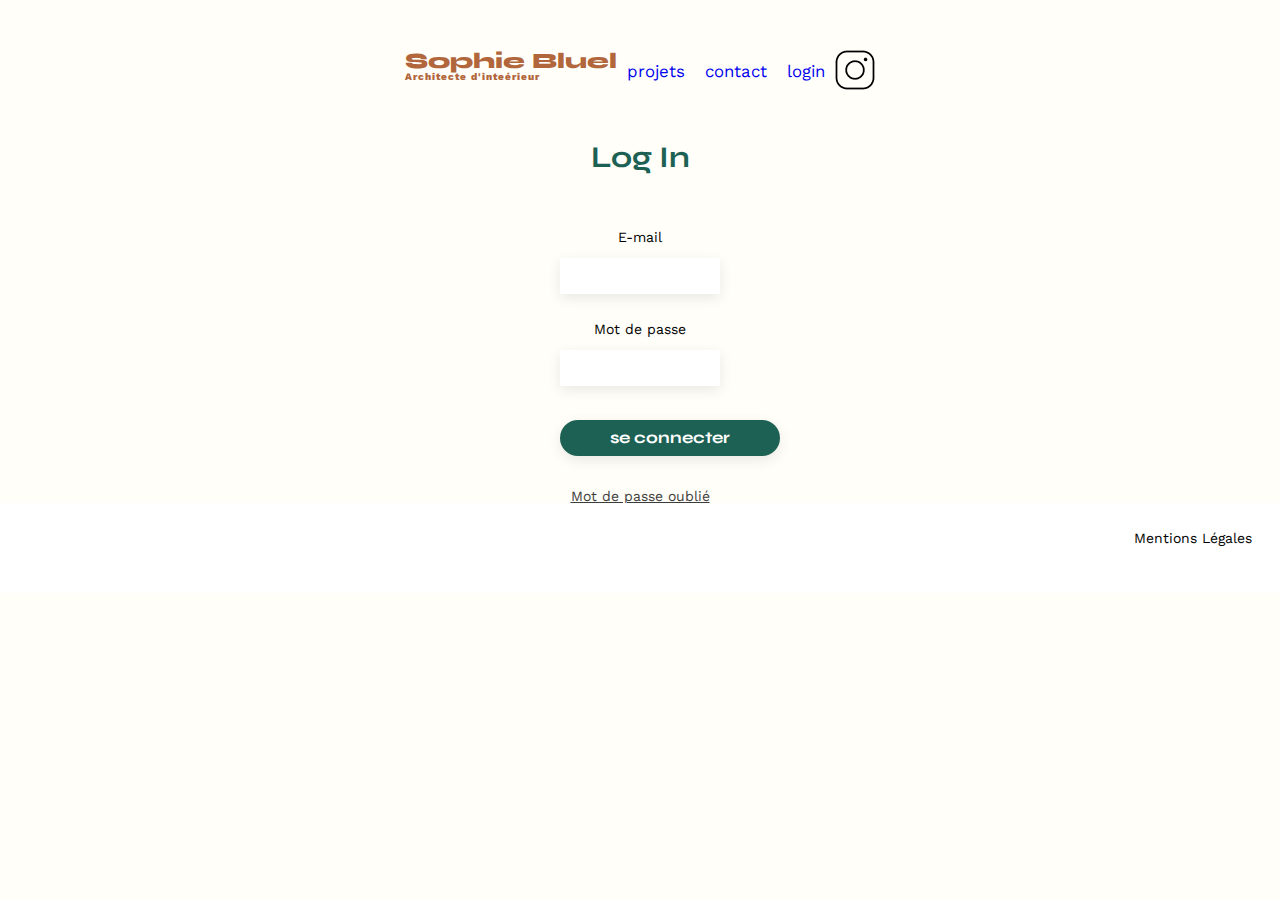
<file: FrontEnd/login.html>
<!DOCTYPE html>
<html lang="fr">
<head>
	<meta charset="UTF-8">
	<title>Sophie Bluel - Architecte d'intérieur</title>
	<meta name="viewport" content="width=device-width, initial-scale=1.0">
	<link rel="preconnect" href="https://fonts.googleapis.com">
	<link rel="preconnect" href="https://fonts.gstatic.com" crossorigin>
	<link href="https://fonts.googleapis.com/css2?family=Syne:wght@700;800&family=Work+Sans&display=swap" rel="stylesheet">
	<meta name="description" content="">
	<link rel="stylesheet" href="./assets/style.css">
	
</head>
<body>
    
<header>
	<h1>Sophie Bluel <span>Architecte d'inteérieur</span></h1>
	<nav>
		<ul>
			<li>
				<a href=index.html>projets</a>
			</li>
			<li>
				<a href="#"">contact</a>
			</li>
			<li>
				<a href=login.html>login</a>
			</li>
			<li><img src="./assets/icons/instagram.png" alt="Instagram"></li>
		</ul>
	</nav>
</header>
<main >
    <section id="login">
        <h2 >Log In</h1>
        <form id="formLogin" action="#" method="post">
            <label for="email">E-mail</label>
            <input type="email" id="email">
            <label for="password">Mot de passe</label>
            <input type="password" id="password">
            <input type="submit"  value="se connecter" id="connexion">        
        </form>
        <a href="#">Mot de passe oublié</a>
       
    </section>
</main>
<footer>
	<nav>
		<ul>
			<li>Mentions Légales</li>
		</ul>
	</nav>
</footer>
<script src="login.js"></script>

</body>
</html>
</file>
<file: FrontEnd/assets/style.css>
/* http://meyerweb.com/eric/tools/css/reset/
   v2.0 | 20110126
   License: none (public domain)
*/

html, body, div, span, applet, object, iframe,
h1, h2, h3, h4, h5, h6, p, blockquote, pre,
a, abbr, acronym, address, big, cite, code,
del, dfn, em, img, ins, kbd, q, s, samp,
small, strike, strong, sub, sup, tt, var,
b, u, i, center,
dl, dt, dd, ol, ul, li,
fieldset, form, label, legend,
table, caption, tbody, tfoot, thead, tr, th, td,
article, aside, canvas, details, embed,
figure, figcaption, footer, header, hgroup,
menu, nav, output, ruby, section, summary,
time, mark, audio, video {
	margin: 0;
	padding: 0;
	border: 0;
	font-size: 100%;
	font: inherit;
	vertical-align: baseline;
}
/* HTML5 display-role reset for older browsers */
article, aside, details, figcaption, figure,
footer, header, hgroup, menu, nav, section {
	display: block;
}
body {
	line-height: 1;
	
}
ol, ul {
	list-style: none;
}
blockquote, q {
	quotes: none;
}
blockquote:before, blockquote:after,
q:before, q:after {
	content: '';
	content: none;
}
table {
	border-collapse: collapse;
	border-spacing: 0;
}
#container{
	max-width: 1140px;

}
body {
	display:flex;

	align-items:center;
	flex-direction:column;
	font-family: 'Work Sans' ;
	font-size: 14px;
	background:  #FFFEF8;

}

header {
	display: flex;
	justify-content: space-between;
	margin: 50px 0px;
}
section {
	margin: 50px 0
}

h1{
	display: flex;
	flex-direction: column;
	font-family: 'Syne';
	font-size: 22px;
	font-weight: 800;
	color: #B1663C
}

h1 > span {
	font-family: 'Work Sans';
	font-size:10px;
	letter-spacing: 0.1em;
;
}

h2{
	font-family: 'Syne';
	font-weight: 700;
	font-size: 30px;
	color: #1D6154
}
nav ul {
	display: flex;
	align-items: center;
	list-style-type: none;

}
nav a {
	padding: 0 10px;
	font-size: 1.2em;
	text-decoration: none;
}

a:hover {
	color: #B1663C;
}
#introduction {
	display: flex;
	align-items: center;
}
#introduction figure {
	flex: 1
}
#introduction img {
	display: block;
	margin: auto;
	width: 80%;
	margin-left:0px;
}

#introduction article {
	flex: 1
}
#introduction h2 {
	margin-bottom: 1em;
}

#introduction p {
	margin-bottom: 0.5em;
}
#portfolio h2 {
	text-align: center;
	margin-bottom: 1em;
	position:relative
}
#flexFiltres{
	display: flex;
	justify-content: center;
	width:100%;
	
}

.gallery{
	width: 100%;
	display: grid;
	grid-template-columns: 1fr 1fr 1fr;
	grid-column-gap: 20px;
	grid-row-gap: 20px;
}



.gallery img {
	width: 100%;

}
#contact , #login{
	width: 50%;
margin: auto;
}
#contact > * ,#login > * {
	text-align: center;

}
#contact h2 , #login h2{
	margin-bottom: 20px;
}
form{
	text-align: left;
	margin-top:30px;
	display: flex;
	flex-direction: column;
}

#contact input , #login input, .js-modal.vert{
	display:flex;
	align-items:center;
	height:36px;
	font-size: 1.2em;
	border: none;
	box-shadow: 0px 4px 14px rgba(0, 0, 0, 0.09);
	padding-right:50px;
	padding-left:50px;
	text-decoration: none;
	
}
#contact label ,#login label{
	margin: 2em 0 1em 0;
}
#login a{
	display:inline-block;
	width:100%;
	color:#3D3D3D;
	
}
#contact textarea {
	border: none;
	box-shadow: 0px 4px 14px rgba(0, 0, 0, 0.09);
}

input[type="submit"], .vert:focus-within,  .vert{
	font-family: 'Syne';
	font-weight: 700;
	color: white;
	background-color: #1D6154;
	margin : 2em auto ;	
	text-align: center;
	border-radius: 60px ;
	
}
.filtres *{
	width:180px;
}
.centre{
	text-align:center;
}
.filtres button{
	color: #1D6154;
	background-color: white;
	margin-left: 10px;
	margin-right: 10px;
	border:1px solid #1D6154;

}
footer{
	background: #FFF;
	padding-bottom: 20px;
	width:100%;
	

}

footer nav ul {
	display: flex;
	justify-content: flex-end;
	margin: 2em
}


*{
    box-sizing:border-box
}
*:focus{
    box-shadow: 0 0 10px blue
}

/*modal*/
.premiere{
	position:absolute;
	z-index: 0;
	top:550px;
}
.seconde{
	position: relative;
	z-index: 1;
	top:-59px;
	
}
.modal{
    display:flex;
    align-items:center;
    justify-content:center;      
    left:0;
    width:100%;
    background:100%;   
    animation: fadeIn .3s both;
	
}

.modal-wrapper{
    overflow:auto;
    width:630px;
    max-width: calc(100vw - 20px);
    max-height: calc(100vh - 20px);
    padding:20px;
    background-color: #FFF;
    animation: slideFromTop .3s both ;
	padding:50px;
	height:800px;
}
.modal[aria-hidden="true"]{
    animation-name:fadeOut ;
}
.modal[aria-hidden="true"] .modal-wrapper{
    animation-name:slideToBottom;	
}
.galleryModal{
	width: 100%;
	display: grid;
	grid-template-columns: 1fr 1fr 1fr 1fr 1fr;
	grid-column-gap: 5px;
	grid-row-gap: 20px;
	padding-bottom: 50px;
	border-bottom: 1px solid #B3B3B3;	
	place-items: center;
	
		
	top:100px;
	
}


.flexModal{
	display:flex;
	flex-direction:column;
	justify-content: center;
}
.flexHautModal{
	display:flex;
	justify-content: end;
}
.js-modal-close{
	background:none;
	border:none;
}
.modification{
	display:flex;
	width:100%;
	align-items: baseline;
	justify-content: center;
}
.modification a, .modification i{
	padding-left:5px;
}
.modification-modal{
	position:relative;
	left:20px;

}
figureModale{
	position:relative;
}
.imgModale{
		width:80px;
		
		
		
		
	
}
.noir{	
		position: absolute;
		z-index: 2;		
		height:17px;
		width:17px;
		background:black;	
		display:flex;
		justify-content: center;
		align-items: center;
		border:black;
		margin-top:7px;
	}
	.fleche{
		visibility:hidden;
	}
 	.figureModale:hover .fleche{
		margin-left:35px;
		visibility:visible;
	}
	.supprimer{
		margin-left:58px;
	}
	/*modale2*/
	#photo, #disparait{
		height: 190px;
		background: #E8F1F7;
		border-radius: 3px;
		display:flex;
		flex-direction: column;
		align-items:center;		
		margin-bottom:25px;

	}
	
	#photoBtn{
		background: #CBD6DC;
		border-radius: 50px;
		margin : 21px auto 10px auto ;	
		text-align: center;
		font-weight:500;
		font-size:14px;
		padding: 10px 50px;
		border:none;
		color:#306685
	}
	#labelPhoto{
		font-weight:400;
		font-size:10px;
	}
	.champs{
		height:51px;
		background:#FFF;
		box-shadow: 0px 4px 14px rgba(0, 0, 0, 0.09);
		border:none;
		margin-top:10px;
		margin-bottom:20px;
	}
	.champsEntree{
		padding-bottom: 50px;
		border-bottom: 1px solid #B3B3B3;
		display:flex;
		flex-direction:column;
	}
	#output{
		
		height:190px;
		margin:0px;
	}

@keyframes fadeIn {
    from {opacity: 0;}
    to{opacity: 1;}
}

@keyframes slideFromTop {
    from{transform: translateY(-50px);}
    to{transform: translateY(0px);}    
}
@keyframes fadeOut{
    from {opacity: 1;}
    to{opacity: 0;}
}

@keyframes slideToBottom {
    from{transform: translateY(0x);}
    to{transform: translateY(50px);} 
}
</file>
